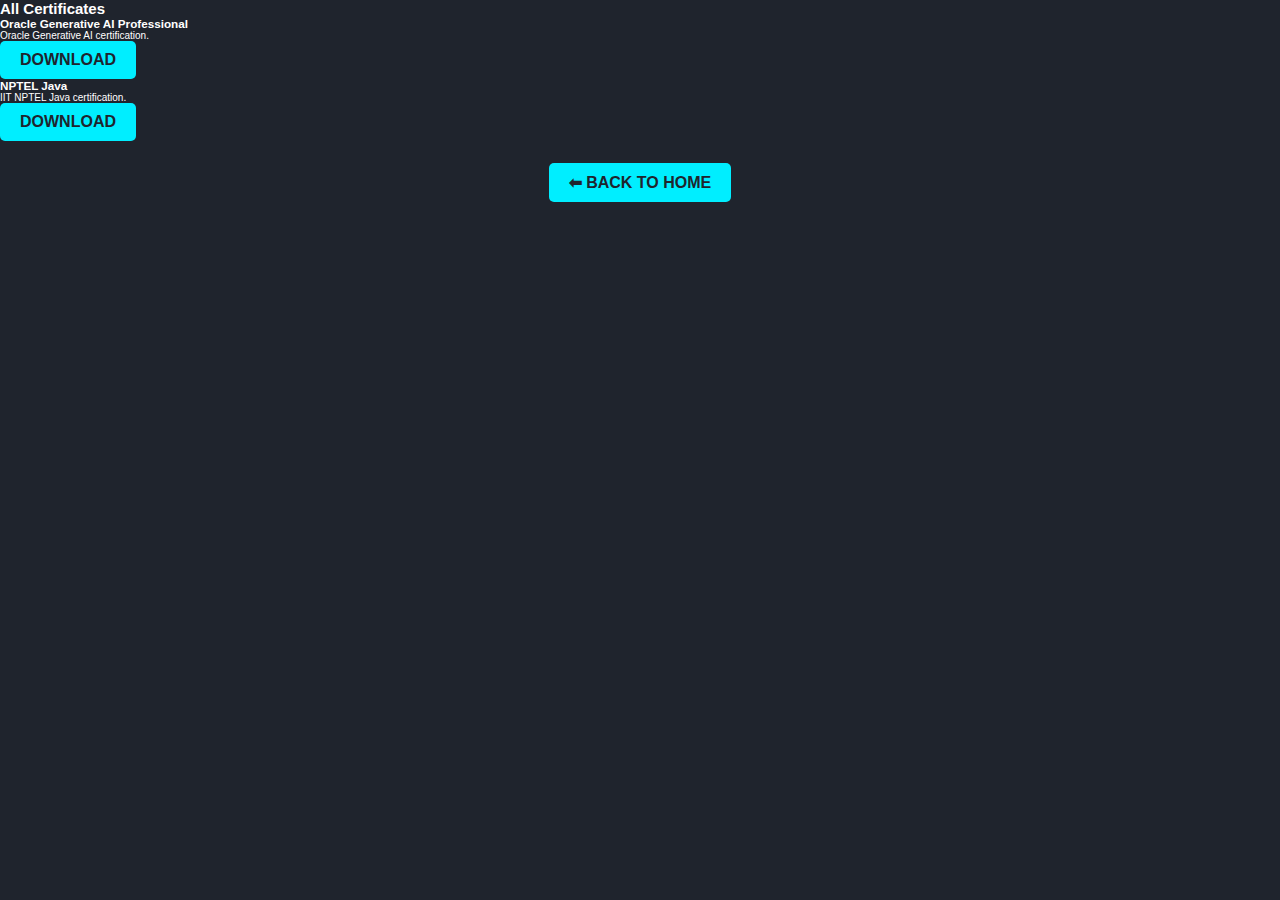
<file: all-certificates.html>
<!DOCTYPE html>
<html>
<head>
<title>All Certificates</title>
<link rel="stylesheet" href="style.css">
</head>

<body style="background:#1f242d;color:white;font-family:Poppins">

<section class="certificates">
<h2 class="heading">All <span>Certificates</span></h2>

<div class="timeline">

<div class="timeline-item">
<div class="timeline-dot"></div>
<div class="timeline-content">
<h3>Oracle Generative AI Professional</h3>
<p>Oracle Generative AI certification.</p>
<a href="certificates/Orcale Gen-Ai.pdf" download class="btn">Download</a>
</div>
</div>

<div class="timeline-item">
<div class="timeline-dot"></div>
<div class="timeline-content">
<h3>NPTEL Java</h3>
<p>IIT NPTEL Java certification.</p>
<a href="certificates/NPTEL Java.pdf" download class="btn">Download</a>
</div>
</div>

</div>

<br><br>
<center>
<a href="index.html" class="btn">⬅ Back to Home</a>
</center>

</section>
</body>
</html>
</file>
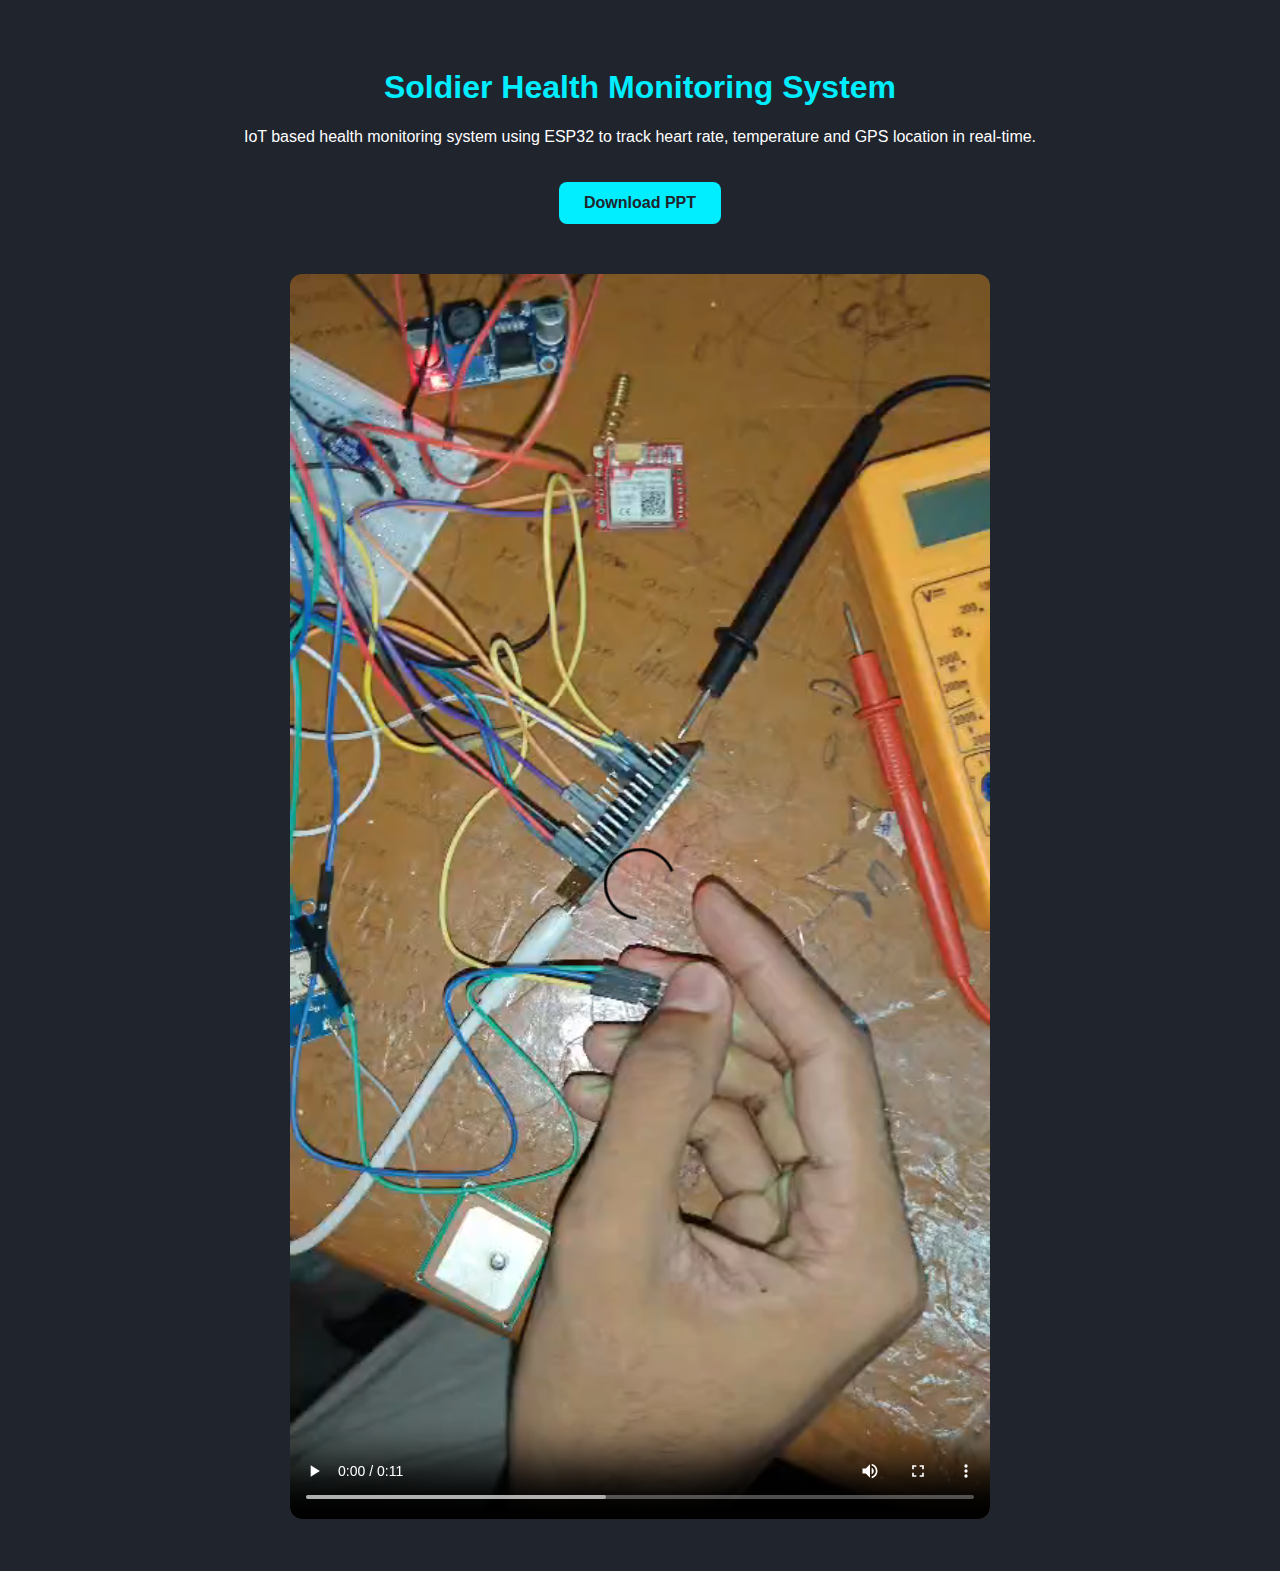
<file: iot.html>
<!DOCTYPE html>
<html>
<head>
    <title>IoT Project - Soldier Health Monitoring</title>
    <style>
        body {
            font-family: Arial;
            background: #1f242d;
            color: white;
            text-align: center;
            padding: 40px;
        }

        h1 {
            color: #0ef;
        }

        .btn {
            display: inline-block;
            padding: 12px 25px;
            margin: 20px;
            background: #0ef;
            color: #1f242d;
            text-decoration: none;
            border-radius: 8px;
            font-weight: bold;
        }

        video {
            width: 80%;
            max-width: 700px;
            margin-top: 30px;
            border-radius: 12px;
        }
    </style>
</head>
<body>

    <h1>Soldier Health Monitoring System</h1>

    <p>
        IoT based health monitoring system using ESP32 to track heart rate,
        temperature and GPS location in real-time.
    </p>

    <!-- PPT Download -->
    <a href="iot_project.pptx" class="btn" download>Download PPT</a>

    <!-- Video Player -->
    <div>
        <video controls>
            <source src="iot_video.mp4" type="video/mp4">
            Your browser does not support video.
        </video>
    </div>

</body>
</html>
</file>
<file: style.css>
/* General Reset and Global Styles */
* {
    margin: 0;
    padding: 0;
    box-sizing: border-box;
    text-decoration: none;
    outline: none;
    scroll-behavior: smooth;
    font-family: 'Poppins', sans-serif;
}

:root {
    --bg-color: #1f242d;
    --second-bg-color: #323946;
    --text-color: #fff;
    --main-color: #0ef;
}

html {
    font-size: 62.5%;
    overflow-x: hidden;
}

body {
    background-color: var(--bg-color);
    color: var(--text-color);
}

/* Header */
.header {
    position: fixed;
    top: 0;
    left: 0;
    width: 100%;
    padding: 2rem 9%;
    display: flex;
    background: var(--bg-color);
    justify-content: space-between;
    align-items: center;
    z-index: 100;
}

.logo {
    font-size: 2.5rem;
    color: var(--text-color);
    font-weight: 600;
    cursor: default;
}

.navbar {
    display: flex;
    gap: 2rem;
    flex-wrap: wrap;
}

.navbar a {
    font-size: 1.7rem;
    color: var(--text-color);
    margin-left: 2rem;
    transition: color 0.3s;
}

.navbar a:hover,
.navbar a.active {
    color: var(--main-color);
}

#menu-icon {
    font-size: 3.6rem;
    color: var(--text-color);
    display: none;
    cursor: pointer;
}

/* Home Section */
.home {
    display: flex;
    justify-content: space-between;
    align-items: center;
    flex-wrap: wrap;
    padding: 10rem 9% 5rem;
    gap: 2rem;
}

.home-content {
    flex: 1;
    max-width: 50%;
    margin-bottom: 2rem;
}

.home-content h3 {
    font-size: 3.2rem;
    font-weight: 700;
    margin-bottom: 1rem;
}

.home-content h1 {
    font-size: 5.6rem;
    font-weight: 700;
    line-height: 1.3;
    margin-bottom: 1rem;
}

.home-content h3 span {
    color: var(--main-color);
}

.home-content p {
    font-size: 1.6rem;
    margin-bottom: 2rem;
}
.social-media {
    display: flex;
    justify-content: flex-start; /* Aligns items to the left */
    align-items: center;
    margin-bottom: 2rem;
    gap: 1.5rem;
}


/* For Mobile View */
@media (max-width: 768px) {
    .social-media {
        justify-content: center; /* Aligns the social icons to the left */
        padding-left: 2rem; /* Adds some space from the left edge */
        gap: 1rem; /* Adjust the gap between icons */
    }
}





.social-media a {
    display: inline-flex;
    justify-content: center;
    align-items: center;
    width: 4rem;
    height: 4rem;
    background: transparent;
    border: 2px solid var(--main-color);
    border-radius: 50%;
    font-size: 2rem;
    color: var(--main-color);
    transition: background 0.3s ease, color 0.3s ease, box-shadow 0.3s ease;
}

.social-media a:hover {
    background: var(--main-color);
    color: var(--second-bg-color);
    box-shadow: 0 0 1rem var(--main-color);
}

.btn {
    display: inline-block;
    padding: 1rem 2rem;
    font-size: 1.6rem;
    color: var(--bg-color);
    background: var(--main-color);
    border-radius: 5px;
    transition: background 0.3s ease;
    text-transform: uppercase;
    font-weight: 600;
}

.btn:hover {
    background: var(--text-color);
    color: var(--bg-color);
}

.home-img {
    flex: 1;
    max-width: 90%;
    display: flex;
    justify-content: center;
    margin-bottom: 2rem;
}

.home-img img {
    width: 100%;
    max-width: 600px; /* Increased from 400px to 600px */
    border-radius: 10px;
}


/* About Section */
.about {
    display: flex;
    justify-content: center;
    align-items: center;
    gap: 2rem;
    padding: 5rem 9%;
    background: var(--second-bg-color);
    flex-wrap: wrap;
}

.about-img {
    flex: 1;
    max-width: 35%;
}

.about-img img {
    width: 100%;
    border-radius: 10px;
}

.about-content {
    flex: 1;
    max-width: 60%;
}

.about-content h2 {
    font-size: 4.5rem;
    margin-bottom: 1rem;
}

.about-content h3 {
    font-size: 2.6rem;
    margin-bottom: 1rem;
}

.about-content p {
    font-size: 1.6rem;
    margin: 2rem 0;
    line-height: 1.8;
}

/* Services Section */
.services {
    padding: 5rem 9%;
}

.services .heading {
    font-size: 4.5rem;
    text-align: center;
    margin-bottom: 4rem;
}

.services-container {
    display: flex;
    justify-content: center;
    align-items: center;
    flex-wrap: wrap;
    gap: 4rem;
}

.services-box {
    flex: 1 1 30rem;
    background-color: var(--second-bg-color);
    padding: 3rem;
    border-radius: 2rem;
    text-align: center;
    transition: transform 0.3s, border-color 0.3s;
    border: 2px solid var(--bg-color);
}

.services-box:hover {
    border-color: var(--main-color);
    transform: scale(1.05);
}

.services-box i {
    font-size: 7rem;
    color: var(--main-color);
    margin-bottom: 1rem;
}

.services-box h3 {
    font-size: 2.6rem;
    margin-bottom: 1rem;
}

.services-box p {
    font-size: 1.6rem;
    margin-bottom: 2rem;
}

/* Portfolio Section */
.portfolio {
    padding: 5rem 9%;
    background: var(--second-bg-color);
}

.portfolio .heading {
    font-size: 4.5rem;
    text-align: center;
    margin-bottom: 4rem;
}

.portfolio-container {
    display: grid;
    grid-template-columns: repeat(auto-fit, minmax(30rem, 1fr));
    gap: 2.5rem;
}

.portfolio-box {
    position: relative;
    border-radius: 4rem;
    box-shadow: 0 0 1rem var(--bg-color);
    overflow: hidden;
    transition: transform 1s ease, box-shadow 1s ease;
}

.portfolio-box img {
    width: 100%;
    transition: transform 1s ease, filter 1s ease;
}

.portfolio-box:hover img {
    transform: scale(1.1);
    filter: blur(3px);
}

.portfolio-layer {
    position: absolute;
    bottom: 0;
    left: 0;
    right: 0;
    width: 100%;
    height: 100%;
    background: rgba(0, 0, 0, 0.7);
    display: flex;
    justify-content: center;
    align-items: center;
    flex-direction: column;
    text-align: center;
    padding: 0 4rem;
    transform: translateY(100%);
    transition: transform 1s ease, backdrop-filter 1s ease;
    backdrop-filter: blur(5px);
}

.portfolio-box:hover .portfolio-layer {
    transform: translateY(0);
}

.portfolio-layer h3 {
    font-size: 3rem;
    color: var(--text-color);
}

.portfolio-layer p {
    font-size: 1.6rem;
    margin: 0.3rem 0 1rem;
    color: var(--text-color);
}

.portfolio-layer a {
    display: inline-flex;
    justify-content: center;
    align-items: center;
    width: 5rem;
    height: 5rem;
    border-radius: 50%;
    background: var(--text-color);
}

.portfolio-layer a i {
    font-size: 2rem;
    color: var(--second-bg-color);
}

/* Media Queries */
@media (max-width: 768px) {
    /* Header */
    .header {
        padding: 2rem 5%;
    }

    .navbar {
        display: none;
        flex-direction: column;
        position: absolute;
        top: 100%;
        right: 0;
        background: var(--bg-color);
        width: 100%;
        text-align: center;
        padding: 2rem 0;
        box-shadow: 0 5px 15px rgba(0, 0, 0, 0.2);
    }

    .navbar.show {
        display: flex;
    }

    .navbar a {
        font-size: 1.6rem;
        margin: 1.5rem 0;
    }

    #menu-icon {
        display: block;
    }

    /* Home Section */
    .home {
        flex-direction: column;
        text-align: center;
        padding: 8rem 5%;
    }

    .home-content {
        max-width: 100%;
        margin-bottom: 2rem;
    }

    .home-content h1 {
        font-size: 3.5rem;
    }

    .home-content h3 {
        font-size: 2rem;
    }

    .home-img img {
        max-width: 90%;
    }

    /* About Section */
    .about {
        flex-direction: column;
        padding: 4rem 5%;
        text-align: center;
    }

    .about-img {
        max-width: 80%;
        margin: 0 auto 2rem;
    }

    .about-img img {
        width: 100%;
        border-radius: 10px;
    }

    .about-content {
        max-width: 100%;
    }

    .about-content h2 {
        font-size: 3rem;
    }

    .about-content h3 {
        font-size: 2rem;
    }

    .about-content p {
        font-size: 1.5rem;
        line-height: 1.8;
    }

    .about-content .btn {
        font-size: 1.4rem;
    }

    /* Services Section */
    .services-container {
        flex-direction: column;
        gap: 2rem;
    }

    .services-box {
        flex: 1;
        margin: 0 auto;
        padding: 2rem;
    }

    /* Portfolio Section */
    .portfolio-container {
        grid-template-columns: 1fr;
        gap: 2rem;
    }

    .portfolio-box {
        max-width: 100%;
        margin: 0 auto;
    }

    .portfolio-layer h3,
    .portfolio-layer p {
        font-size: 1.4rem;
    }
}


.contact h2{

    margin-bottom: 3rem;

}

.contact .heading {
    font-size: 2.5rem;
    color: #333;
    text-align: center;
    margin-bottom: 20px;
    
}

.contact .heading span {
    color:var(--main-color); /* Adjust color to match your theme */
}



.contact form {
    max-width: 70rem;
    margin: 1rem auto;
    text-align: center;
    margin-bottom: 3rem;
    margin-top: 3rem;
}
.contact form .input-box {
    display: flex;
    justify-content: space-between;
    flex-wrap: wrap;
}
.contact form .input-box input, 
.contact form textarea {

width: 100%;
padding: 1.5rem;
font-size: 1.6rem;
color: var(--text-color);
background-color: var(--second-bg-color);
border-radius: 2rem;
margin: 3rem 0;
}

.contact form .input-box input {

    width: 49%;
}
.contact form  textarea{

    resize: none;
}

.contact form .btn {
    margin-top: 2rem;
    cursor: pointer;
}

.footer{

    display: flex;
    justify-content: space-between;
    align-items: center;
    padding: 2rem 9%;
    flex-wrap: wrap;
    background: var(--second-bg-color);
}.footer-text p {

    font-size: 1.6rem;
}
.footer-iconTop a{

 
    display: inline-flex;
    justify-content: center;
    align-items: center;
padding: .8rem;
background: var(--main-color);
border-radius: .8rem;
transition: 5s ease;

}


.footer-iconTop:hover{
    box-shadow: 0 0 1rem var(--main-color);
}
.footer-iconTop a i {

    font-size: 2.4rem;
    color: var(--second-bg-color);

}

@media (max-width: 768px) {
    .contact form .input-box {
        flex-direction: column; /* Stack inputs vertically */
    }

    .contact form .input-box input {
        width: 100%; /* Full width for inputs */
        margin: 1rem 0; /* Adjust spacing */
    }

    .contact form textarea {
        margin: 1rem 0; /* Adjust spacing for textarea */
    }
}


@media (max-width: 768px) {
    .footer {
        flex-direction: column; /* Stack footer items vertically */
        align-items: center; /* Center-align content */
        text-align: center; /* Center-align text */
    }

    .footer-text p {
        margin-bottom: 1.5rem; /* Add spacing between footer text and other elements */
    }

    .footer-iconTop {
        margin-top: 1rem; /* Add spacing above the "iconTop" */
    }

    .footer-iconTop a {
        margin-bottom: 1rem; /* Add spacing below icons */
    }
}


#job-title {
    display: inline-block;
    border-right: 1px transparent #000; /* Adds a cursor effect */
    padding-right: 5px;
    white-space: nowrap;
    overflow: hidden; /* Hide the text initially */
}

.typing {
    animation: typing 2s steps(20) 1s forwards, blink 0.75s step-end infinite;
}

@keyframes typing {
    from {
        width: 0;
    }
    to {
        width: 100%;
    }
}

@keyframes blink {
    50% {
        border-color: transparent;
    }
}


.hidden-content {
    display: none;
    margin-top: 10px;
}

/* Modal Popup */
.thank-you-popup {
    position: fixed;
    top: 0;
    left: 0;
    right: 0;
    bottom: 0;
    display: flex;
    justify-content: center;
    align-items: center;
    background-color: rgba(0, 0, 0, 0.5); /* Semi-transparent background */
    z-index: 9999;
}

.thank-you-content {
    background-color: #fff;
    color: #000;
    padding: 3rem;
    text-align: center;
    border-radius: 10px;
    width: 300px; /* Adjust the width */
    position: relative;
}

.thank-you-content h2 {
    font-size: 2.4rem;
    margin-bottom: 1rem;
}

.thank-you-content p {
    font-size: 1.6rem;
    margin-bottom: 2rem;
}

#ok-button {
    padding: 1rem 2rem;
    font-size: 1.6rem;
    background-color: var(--main-color);
    color: #fff;
    border: none;
    border-radius: 5px;
    cursor: pointer;
    transition: background-color 0.3s ease;
}

#ok-button:hover {
    background-color: #0097c7; /* Darker shade on hover */
}
</file>
